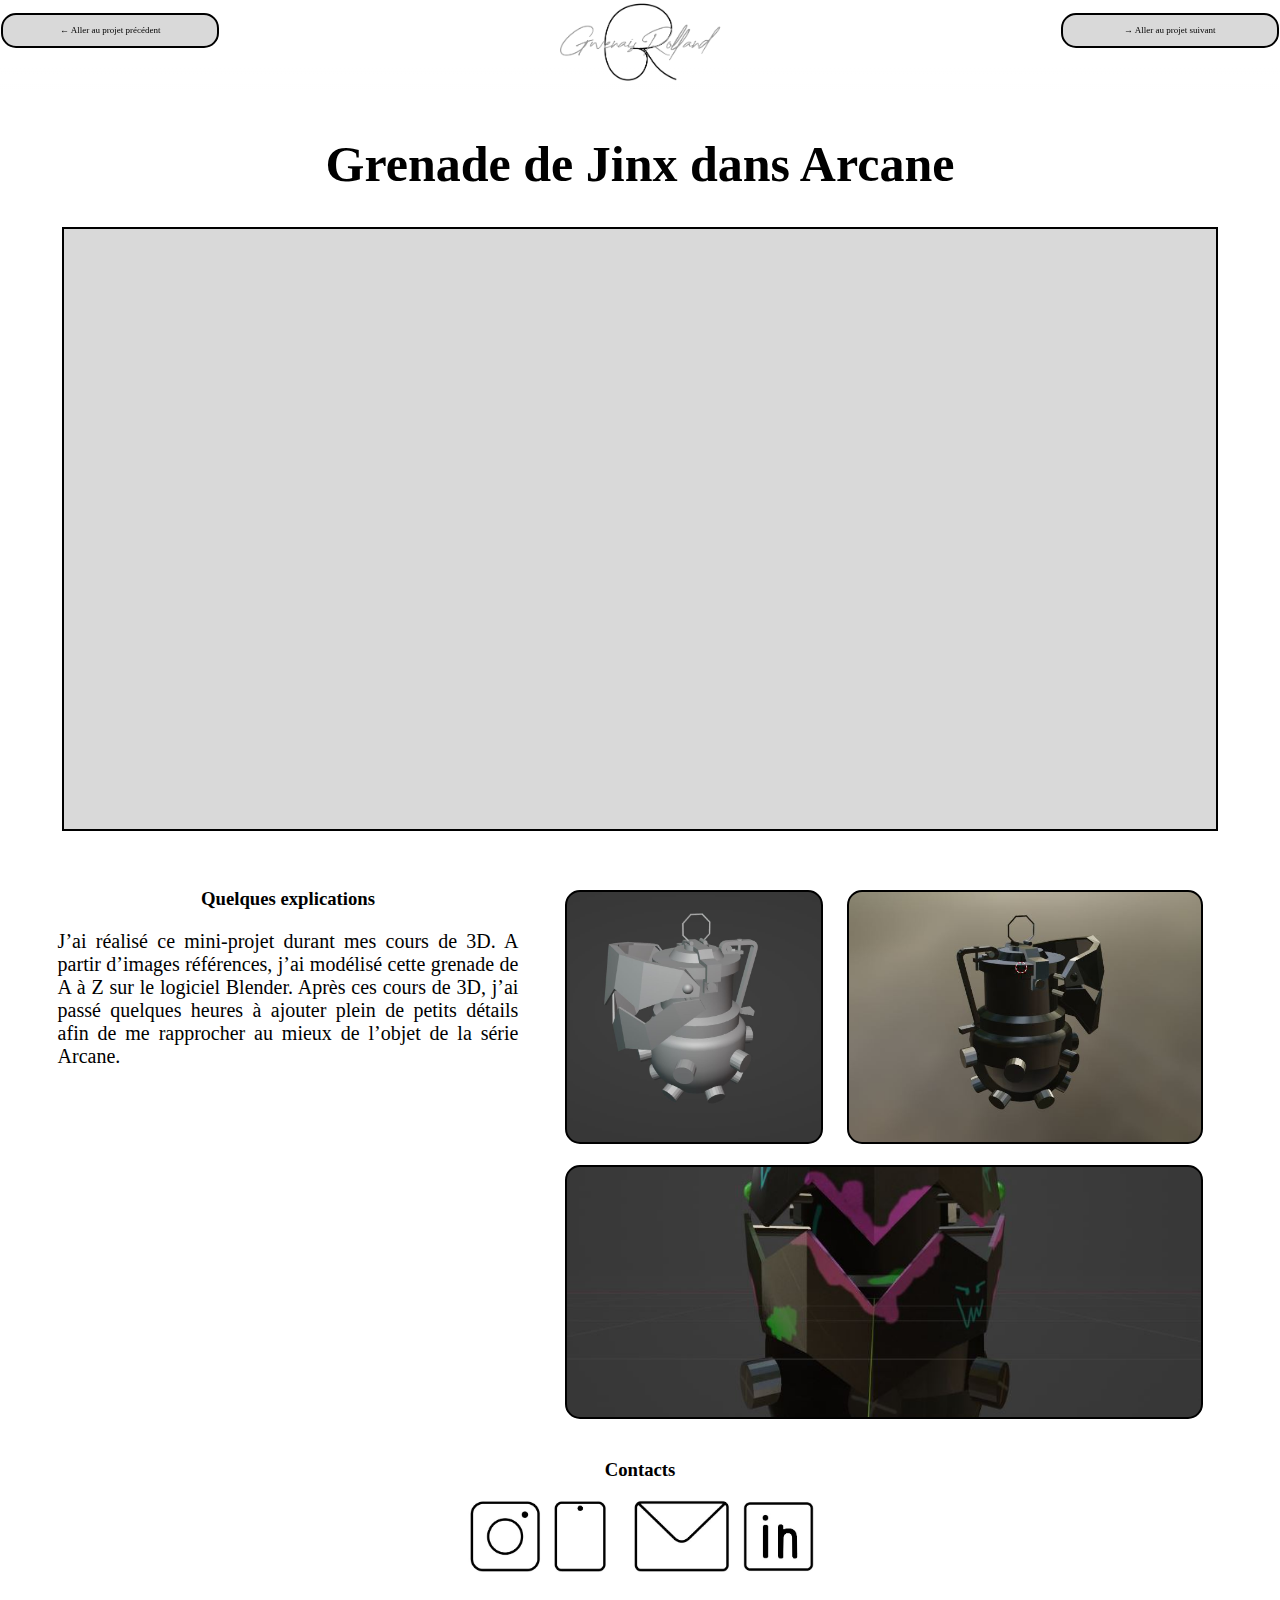
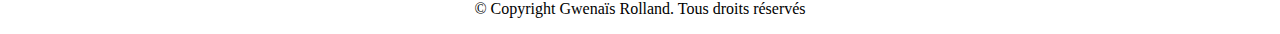
<file: 3D.html>
<!DOCTYPE html>
<html>
    <head>
        <meta charset="utf-8">
        <link href="3D.css" rel="stylesheet">
        <title>Gwenaïs Rolland</title>

        </head>
    <body>
    <script src="script.js"></script>
        <header class="degrade">
            <button><a href="photo.html">← Aller au projet précédent</a></button>
            <a href="index.html"><img src="logo_web.gif" alt="une image de mon logo"></a>
            <button><a href="polaris.html">→ Aller au projet suivant </a></button>
        </header>
        <main>
            <h1>Grenade de Jinx dans Arcane</h1>
                <div class="sketchfab-embed-wrapper" id="modelisation">
                    <iframe class="important_content" title="jinx_bomb" frameborder="0" allowfullscreen mozallowfullscreen="true" webkitallowfullscreen="true" allow="autoplay; fullscreen; xr-spatial-tracking" xr-spatial-tracking execution-while-out-of-viewport execution-while-not-rendered web-share src="https://sketchfab.com/models/5939b6c9b89a4728b34fcb24be63715f/embed"></iframe>
                 </div>
            <div id="explication">
                <div id="texte">
                <h3>Quelques explications</h3>
                <p>J’ai réalisé ce mini-projet durant mes cours de 3D. A partir d’images références, j’ai modélisé cette grenade de A à Z sur le logiciel Blender.
                    Après ces cours de 3D, j’ai passé quelques heures à ajouter plein de petits détails afin de me rapprocher au mieux de l’objet de la série Arcane. </p>
                </div>
                <div id="img">
                <div id="img1">
                </div>
                <div id="img2">
                </div>
                <div id="img3">
                </div>
            </div>
            </div>
        </main>
        <footer>
            <h3>Contacts</h3>
            <div id="contact">
                <a href="https://www.instagram.com/lyllia.drawing/"><img src="instagram.jpg" alt="Picto instagram"></a>
                <img src="tel.jpg" alt="Picto de tel" title="06 95 89 39 12">
                <img src="mail.jpg" alt="Picto mail" title="gwenaisrolland@gmail.com">
                <a href="https://www.linkedin.com/in/gwenaïs-rolland"><img src="linkedin.jpg" alt="Picto Linkedin"></a>
            </div>
            <p>© Copyright Gwenaïs Rolland. Tous droits réservés</p>
        </footer>
    </body>
</html>
</file>
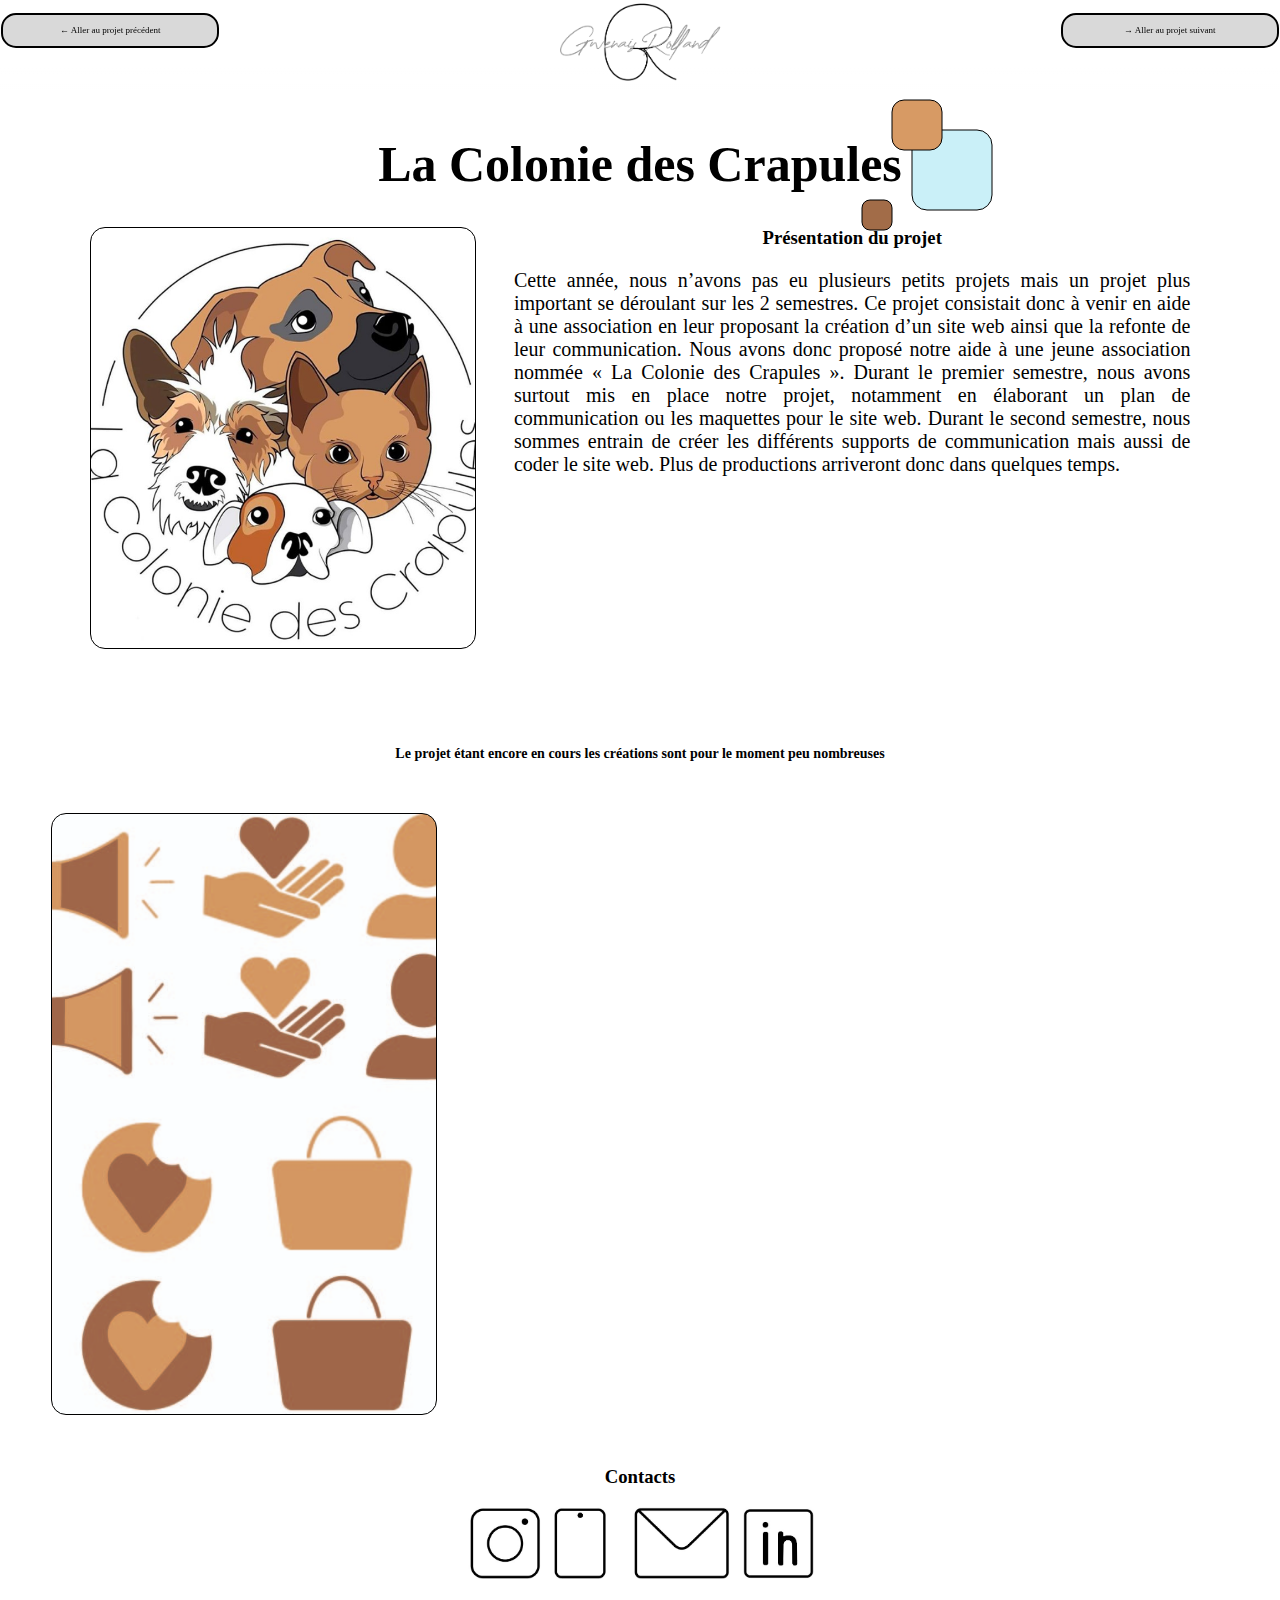
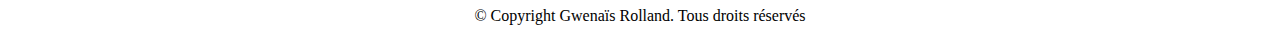
<file: colonie.html>
<!DOCTYPE html>
<html>
    <head>
        <meta charset="utf-8">
        <link href="colonie.css" rel="stylesheet">
        <title>Gwenaïs Rolland</title>
        </head>
    <body>
    <script src="script.js"></script>
        <header class="degrade">
            <button><a href="film.html">← Aller au projet précédent</a></button>
            <a href="index.html"><img src="logo_web.gif" alt="une image de mon logo"></a>
            <button><a href="crea.html">→ Aller au projet suivant </a></button>
        </header>
        <main>
            <h1>La Colonie des Crapules</h1>
            <svg width="80%" height="50%">
                <rect width="80" height="80" x="720" y="130" fill="#CAF0F8" stroke="black" stroke-width="1" rx="15" ry="15"/>
                <rect width="50" height="50" x="700" y="100" fill="#D79A64" stroke="black" stroke-width="1" rx="12" ry="12"/>
                <rect width="30" height="30" x="670" y="200" fill="#A26C48" stroke="black" stroke-width="1" rx="8" ry="8"/>
              </svg>
            <div id="logo"></div>
            <div id="infos">    
                <h3>Présentation du projet</h3>
                <p>Cette année, nous n’avons pas eu plusieurs petits projets mais un projet plus important se déroulant sur les 2 semestres. Ce projet consistait donc à venir en aide à une association en leur proposant la création d’un site web ainsi que la refonte de leur communication. Nous avons donc proposé notre aide à une jeune association nommée « La Colonie des Crapules ». Durant le premier semestre, nous avons surtout mis en place notre projet, notamment en élaborant un plan de communication ou les maquettes pour le site web. Durant le second semestre, nous sommes entrain de créer les différents supports de communication mais aussi de coder le site web. Plus de productions arriveront donc dans quelques temps.</p>
            </div>
            <h5>Le projet étant encore en cours les créations sont pour le moment peu nombreuses</h5>
            <div id="icones"></div>
        </main>
        <footer>
            <h3>Contacts</h3>
            <div id="contact">
                <a href="https://www.instagram.com/lyllia.drawing/"><img src="instagram.jpg" alt="Picto instagram"></a>
                <img src="tel.jpg" alt="Picto de tel" title="06 95 89 39 12">
                <img src="mail.jpg" alt="Picto mail" title="gwenaisrolland@gmail.com">
                <a href="https://www.linkedin.com/in/gwenaïs-rolland"><img src="linkedin.jpg" alt="Picto Linkedin"></a>
            </div>
            <p>© Copyright Gwenaïs Rolland. Tous droits réservés</p>
        </footer>
    </body>
</html>
</file>
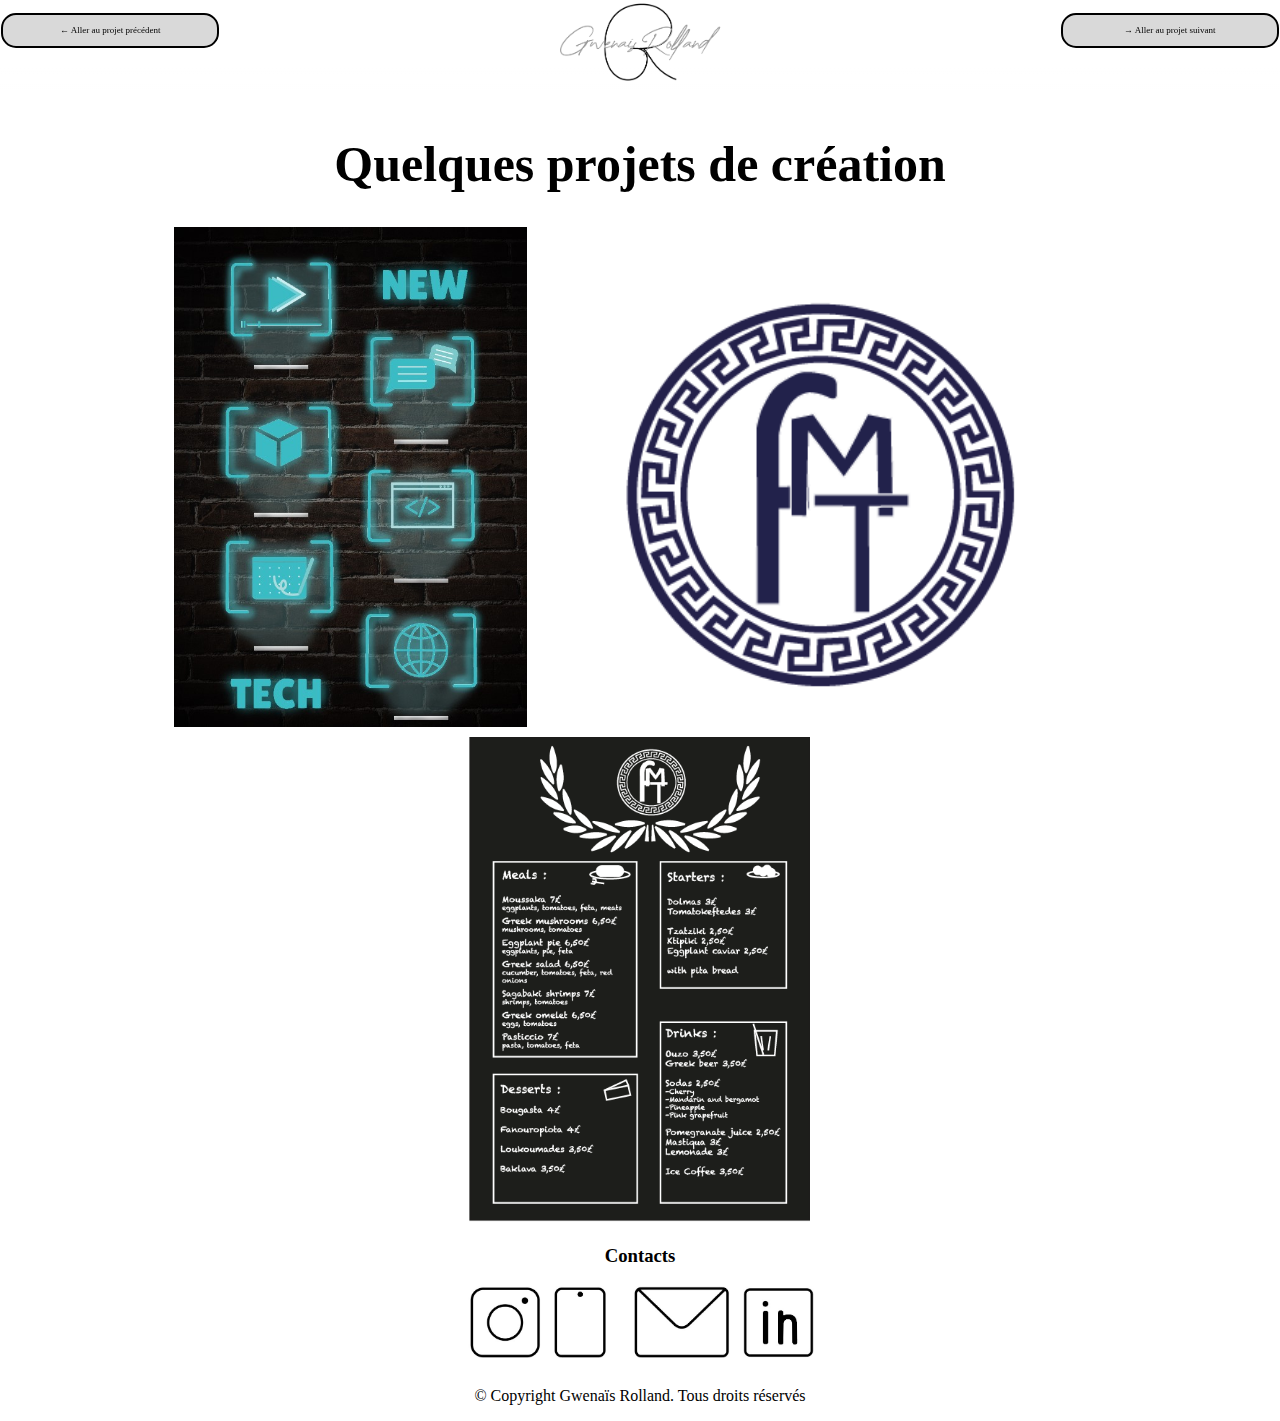
<file: crea.html>
<!DOCTYPE html>
<html>
    <head>
        <meta charset="utf-8">
        <link href="crea.css" rel="stylesheet">
        <title>Gwenaïs Rolland</title>
        </head>
    <body>
    <script src="script.js"></script>
        <header class="degrade">
            <button><a href="colonie.html">← Aller au projet précédent</a></button>
            <a href="index.html"><img src="logo_web.gif" alt="une image de mon logo"></a>
            <button><a href="photo.html">→ Aller au projet suivant </a></button>
        </header>
        <main>
            <h1>Quelques projets de création</h1>
            <div id="crea">
                <img src="affiche_pictos.jpg">
                <img src="logo.png">
                <img src="menu .png">
            </div>
        </main>
        <footer>
            <h3>Contacts</h3>
            <div id="contact">
                <a href="https://www.instagram.com/lyllia.drawing/"><img src="instagram.jpg" alt="Picto instagram"></a>
                <img src="tel.jpg" alt="Picto de tel" title="06 95 89 39 12">
                <img src="mail.jpg" alt="Picto mail" title="gwenaisrolland@gmail.com">
                <a href="https://www.linkedin.com/in/gwenaïs-rolland"><img src="linkedin.jpg" alt="Picto Linkedin"></a>
            </div>
            <p>© Copyright Gwenaïs Rolland. Tous droits réservés</p>
        </footer>
    </body>
</html>
</file>
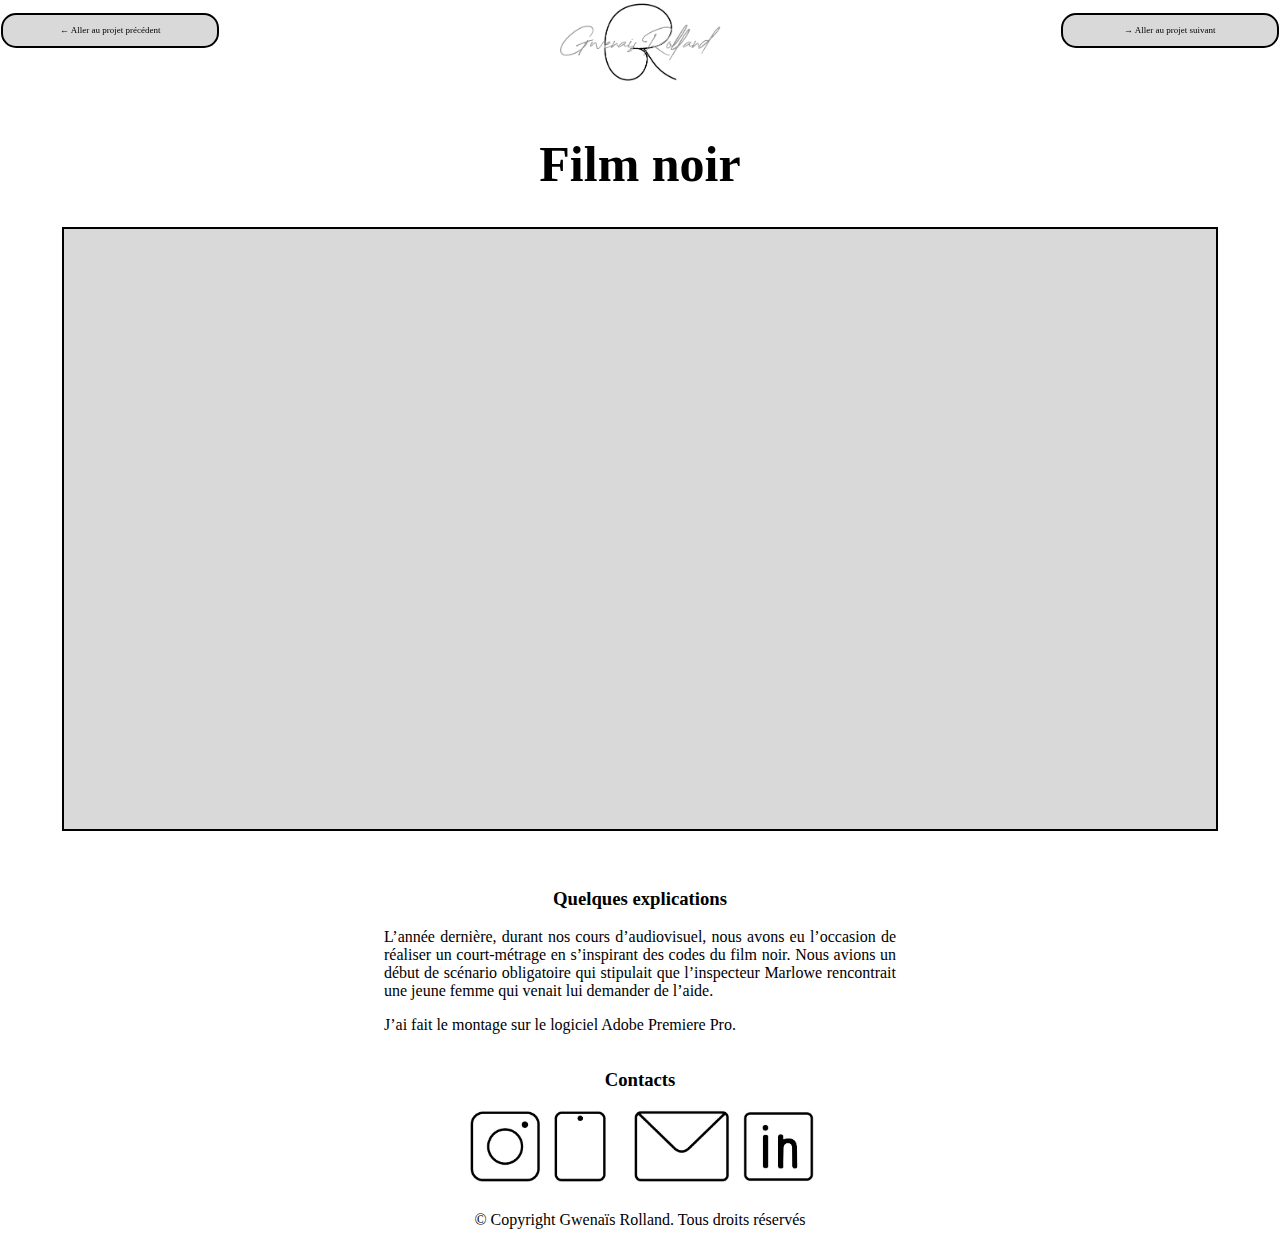
<file: film.html>
<!DOCTYPE html>
<html>
    <head>
        <meta charset="utf-8">
        <link href="film.css" rel="stylesheet">
        <title>Gwenaïs Rolland</title>
        </head>
    <body>
    <script src="script.js"></script>
        <header class="degrade">
            <button><a href="polaris.html">← Aller au projet précédent</a></button>
            <a href="index.html"><img src="logo_web.gif" alt="une image de mon logo"></a>
            <button><a href="colonie.html">→ Aller au projet suivant </a></button>
        </header>
        <main>
            <h1>Film noir</h1>
            <div id="video">
                <iframe width="100%" height="600" src="https://www.youtube.com/embed/BlYWvq7-UqI" title="YouTube video player" frameborder="0" allow="accelerometer; autoplay; clipboard-write; encrypted-media; gyroscope; picture-in-picture; web-share" allowfullscreen></iframe>
            </div>
            <div id="explication">
                <div id="texte">
                <h3>Quelques explications</h3>
                <p>L’année dernière, durant nos cours d’audiovisuel, nous avons eu l’occasion de réaliser un court-métrage en s’inspirant des codes du film noir. Nous avions un début de scénario obligatoire qui stipulait que l’inspecteur Marlowe rencontrait une jeune femme qui venait lui demander de l’aide. </p>
                <p>J’ai fait le montage sur le logiciel Adobe Premiere Pro.</p>        
            </main>
        <footer>
            <h3>Contacts</h3>
            <div id="contact">
                <a href="https://www.instagram.com/lyllia.drawing/"><img src="instagram.jpg" alt="Picto instagram"></a>
                <img src="tel.jpg" alt="Picto de tel" title="06 95 89 39 12">
                <img src="mail.jpg" alt="Picto mail" title="gwenaisrolland@gmail.com">
                <a href="https://www.linkedin.com/in/gwenaïs-rolland"><img src="linkedin.jpg" alt="Picto Linkedin"></a>
            </div>
            <p>© Copyright Gwenaïs Rolland. Tous droits réservés</p>
        </footer>
    </body>
</html>
</file>
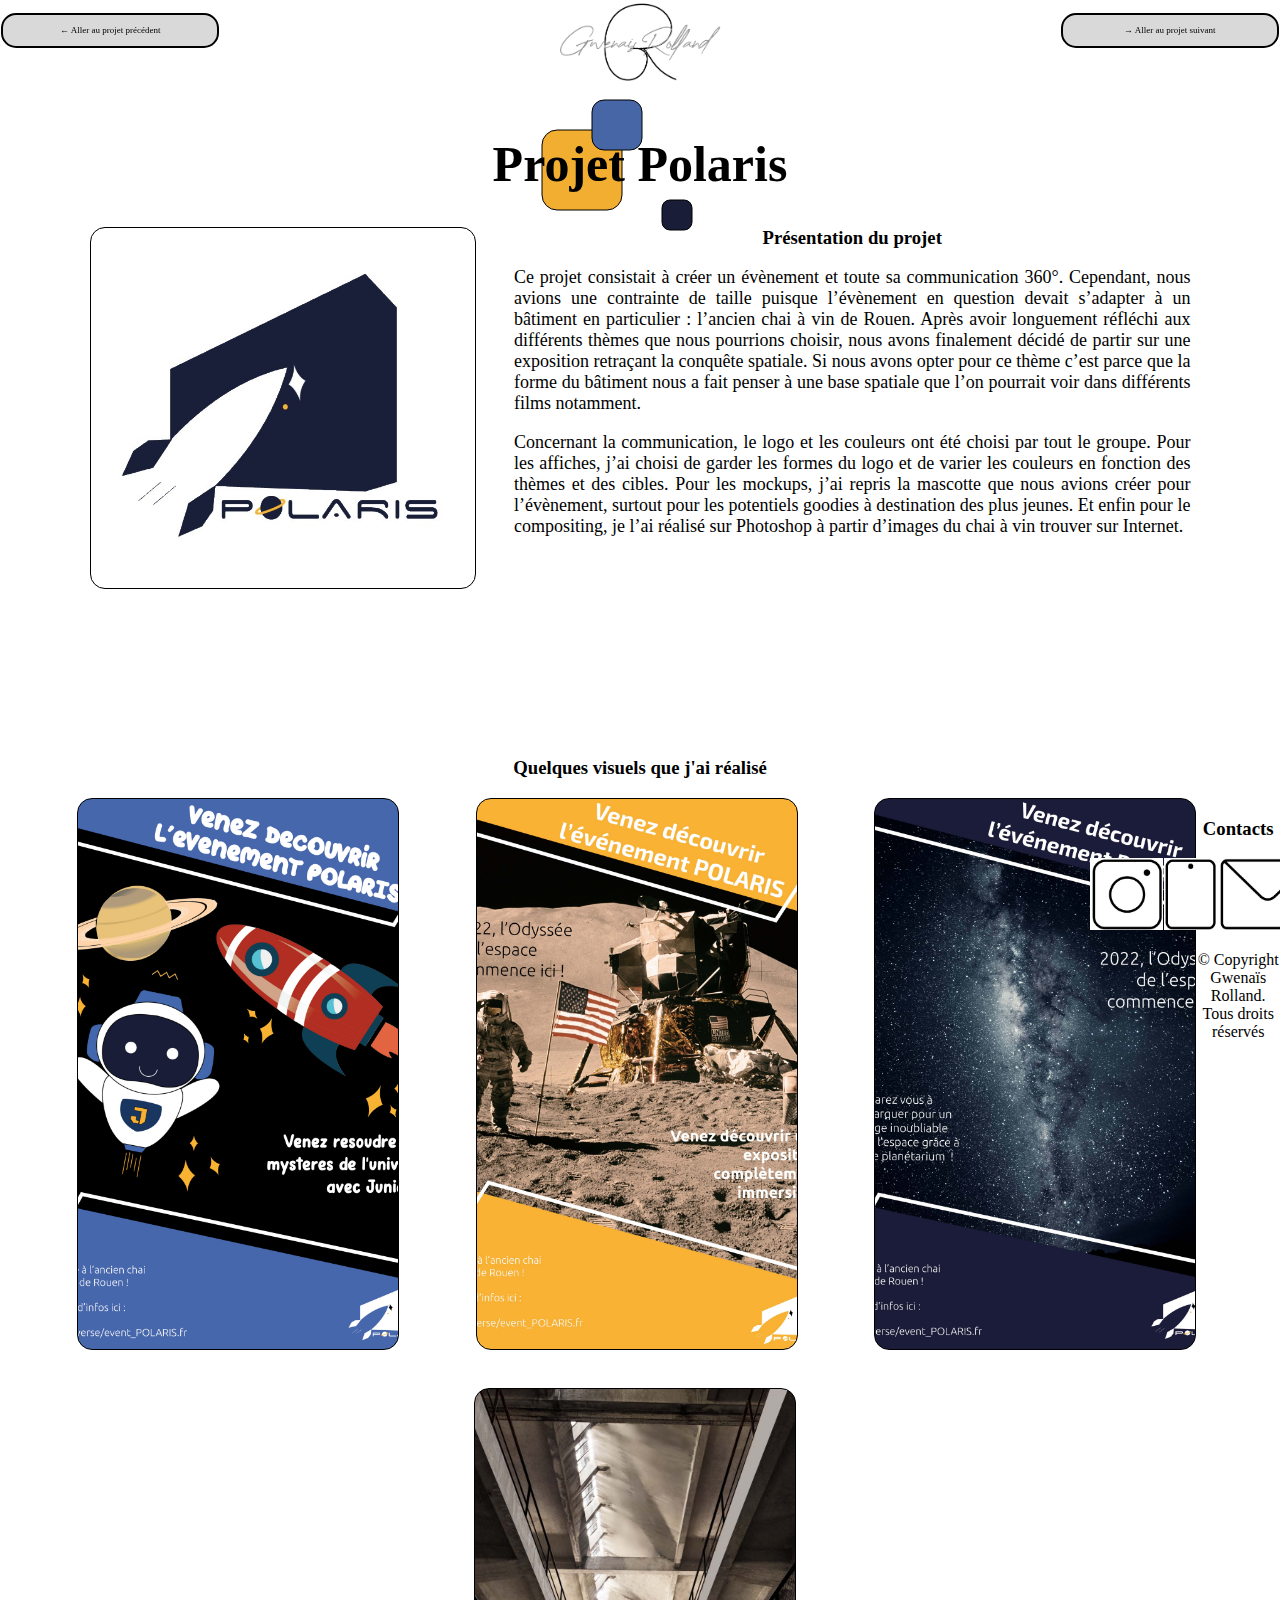
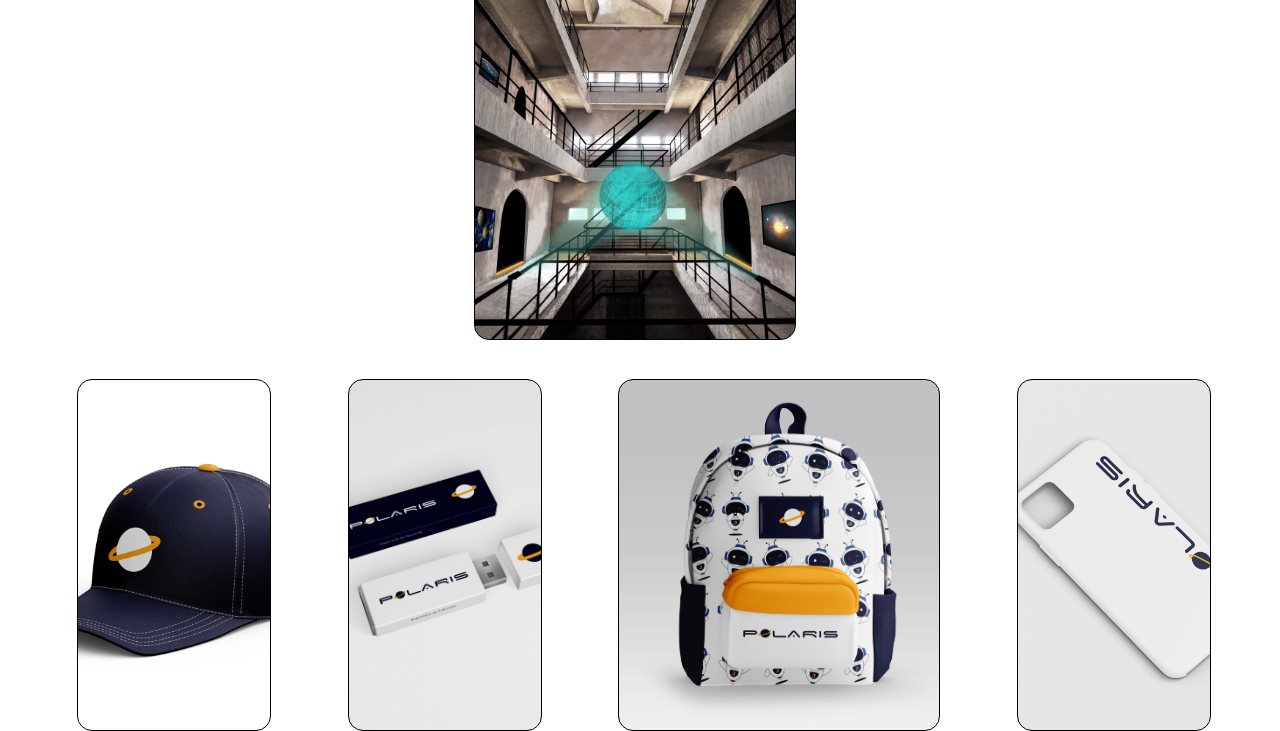
<file: polaris.html>
<!DOCTYPE html>
<html>
    <head>
        <meta charset="utf-8">
        <link href="polaris.css" rel="stylesheet">
        <title>Gwenaïs Rolland</title>
        </head>
    <body>
    <script src="script.js"></script>
        <header class="degrade">
            <button><a href="3D.html">← Aller au projet précédent</a></button>
            <a href="index.html"><img src="logo_web.gif" alt="une image de mon logo"></a>
            <button><a href="film.html">→ Aller au projet suivant </a></button>
        </header>
        <main>
            <h1>Projet Polaris</h1>
            <svg width="50%" height="50%">
                <rect width="80" height="80" x="350" y="130" fill="#F2AE30" stroke="black" stroke-width="1" rx="15" ry="15"/>
                <rect width="50" height="50" x="400" y="100" fill="#4666A6" stroke="black" stroke-width="1" rx="12" ry="12"/>
                <rect width="30" height="30" x="470" y="200" fill="#191D38" stroke="black" stroke-width="1" rx="8" ry="8"/>
              </svg>
                <div id="logo"></div>
            <div id="infos">    
                <h3>Présentation du projet</h3>
                <p>Ce projet consistait à créer un évènement et toute sa communication 360°. Cependant, nous avions une contrainte de taille puisque l’évènement en question devait s’adapter à un bâtiment en particulier : l’ancien chai à vin de Rouen. Après avoir longuement réfléchi aux différents thèmes que nous pourrions choisir, nous avons finalement décidé de partir sur une exposition retraçant la conquête spatiale. Si nous avons opter pour ce thème c’est parce que la forme du bâtiment nous a fait penser à une base spatiale que l’on pourrait voir dans différents films notamment.</p>
                <p>Concernant la communication, le logo et les couleurs ont été choisi par tout le groupe. Pour les affiches, j’ai choisi de garder les formes du logo et de varier les couleurs en fonction des thèmes et des cibles. Pour les mockups, j’ai repris la mascotte que nous avions créer pour l’évènement, surtout pour les potentiels goodies à destination des plus jeunes. Et enfin pour le compositing, je l’ai réalisé sur Photoshop à partir d’images du chai à vin trouver sur Internet. </p>
            </div>
            <div>
                <h3>Quelques visuels que j'ai réalisé</h3>
                <!--Mettre une galerie d'images-->
                <div id="affiche_un">
                    
                </div>
                <div id="affiche_deux">
                    
                </div>
                <div id="affiche_trois">
                    
                </div>
                <div id="retouche">
                  
                </div>
                <div id="mockups">  
                <div id="casquette">

                </div>
                <div id="usb">

                </div>
                <div id="sac">

                </div>
                <div id="coque">

                </div>
</div>
            </div>
        </main>
        <footer>
            <h3>Contacts</h3>
            <div id="contact">
                <a href="https://www.instagram.com/lyllia.drawing/"><img src="instagram.jpg" alt="Picto instagram"></a>
                <img src="tel.jpg" alt="Picto de tel" title="06 95 89 39 12">
                <img src="mail.jpg" alt="Picto mail" title="gwenaisrolland@gmail.com">
                <a href="https://www.linkedin.com/in/gwenaïs-rolland"><img src="linkedin.jpg" alt="Picto Linkedin"></a>
            </div>
            <p>© Copyright Gwenaïs Rolland. Tous droits réservés</p>
        </footer>
    </body>
</html>
</file>
<file: 3D.css>
html, body{
    padding:0;
    margin:0;
}
/*Media queries pour tel*/
@media screen and (max-width:768px) {
    header{
        display: flex;
        flex-direction: row;
        justify-content:center;
        position:fixed;
        bottom:0;
        left:0;
        background-color: white;
        z-index:1;
        width:100%;
    }
    
    .degrade{
        background: linear-gradient(to bottom, transparent, white 25%);
    }
    
    header a {
        font-family: 'Safira March Personal Use';
        color:black;
    }
    
    /*Lien normal*/
    a:link{
        text-decoration: none;
    }
    
    /*Lien survolé*/
    a:hover{
        text-decoration: none;
    }
    
    /*Lien cliqué*/
    a:active{
        text-decoration: none;
    }
    
    /*Lien visité*/
    a:visited{
        text-decoration: none;
    }
    
    header img{
        width:150px;
        height:auto;
    }
    
    button:hover{
        cursor: pointer;
    }
    
    button{
        font-family: "Safira March Personal Use";
        background-color: #D9D9D9;
        color:black;
        border:solid 2px black;
        border-radius: 15px;
        font-size: 20px;
        padding:auto;
        width:5%;
        height:60px;
        margin-top:1vh;
        overflow: hidden;
    }
    
    h1{
        font-family: "Gallient";
        font-size: 40px;
        text-align: center;
    }
    
    svg{
    
        display:none;
    }
    
    main{
        margin-bottom:15vh;
    }
    
    h2{
        font-family: 'Safira March Personal Use';
        color: black;
        font-size: 12px;
        text-align: center;
    }
    
    h3{
        font-family: 'Safira March Personal Use';
        color: black;
        font-size: 16px;
        text-align: center;
    }
    
    h5{
        font-family: 'Safira March Personal Use';
        font-size: 8px;
        color: black;
        text-align: center;
    }
    
    
    p{
        font-family: "Alegreya";
        font-size: 14px;
        text-align: justify;
    }
    
    #modelisation{
        background-color: #D9D9D9;
        border:solid 2px black;
        width:90%;
        height:600px;
        margin:auto;
        margin-bottom: 3%;
    }
    
    iframe{
        width:100%;
        height: 100%;
    }
    
    #explication{
        display: flex;
        flex-direction: row;
        flex-wrap: wrap;
        justify-content: center;
    }
    
    #texte{
        width:40%;
    }
    
    #img{
        width:55%;
    }
    
    #img1, #img2, #img3{
        background-color: #D9D9D9;
        border-radius: 15px;
        border:solid 2px black;
        margin:3%;
    }
    
    #img1{
        background-image: url(bombe.JPG);
        background-position: center;
        background-repeat: no-repeat;
        background-size: cover;
        width:36%;
        height:250px;
        float:left;
    }
    
    #img2{
        width:50%;
        height:250px;
        margin-left: 43%;
        background-image: url(texture.JPG);
        background-position: center;
        background-repeat: no-repeat;
        background-size: cover;
        
    }
    
    #img3{
        width:90%;
        height:250px;
        background-image: url(face_bombe.JPG);
        background-position:center;
        background-repeat: no-repeat;
        background-size: cover;
    }
    
    
    h3{
        font-family: 'Safira March Personal Use';
        color: black;
        text-align: center;
    }
    
    p{
        width:90%;
        font-family: "Alegreya";
        font-size: 14px;
        text-align: justify;
        margin-left:5%;
    }


    
    /*CSS pour le footer*/
    #contact{
        display: flex;
        justify-content: center;
        flex-direction:row;
    }
    
    footer{
        height:10%;
        width:100%;
        margin-bottom:15%;
    }
    
    footer h3{
        font-family: 'Safira March Personal Use';
        color: black;
        text-align: center;
    }
    
    footer img{
        height:6vh;
        width:auto;
        padding-left:1%;
        padding-right:1%;
        padding-bottom:1%;
    }
    
    footer img:hover{
        cursor: pointer;
    }
    
    footer p{
        font-family: "Alegreya";
        font-size: 16px;
        text-align: center; 
    }

}/*fin media queries pour tel*/

/*Media queries pour tablette*/
@media screen and (min-width:768px) and (max-width:960px) {
 header{
        display: flex;
        flex-direction: row;
        justify-content:space-evenly;
        position:fixed;
        top:0;
        left:0;
        background-color: white;
        z-index:1;
        width:100%;
    }
    
    .degrade{
        background: linear-gradient(to top, transparent, white 25%);
    }
    
    header a {
        font-family: 'Safira March Personal Use';
        color:black;
    }
    
    /*Lien normal*/
    a:link{
        text-decoration: none;
    }
    
    /*Lien survolé*/
    a:hover{
        text-decoration: none;
    }
    
    /*Lien cliqué*/
    a:active{
        text-decoration: none;
    }
    
    /*Lien visité*/
    a:visited{
        text-decoration: none;
    }
    
    header img{
        width:150px;
        height:auto;
    }
    
    button:hover{
        cursor: pointer;
    }
    
    button{
        font-family: "Safira March Personal Use";
        background-color: #D9D9D9;
        color:black;
        border:solid 2px black;
        border-radius: 15px;
        font-size: 9px;
        padding:auto;
        width:17%;
        height:55px;
        margin-top:1vh;
    }
    
    h1{
        font-family: "Gallient";
        font-size: 40px;
        text-align: center;
    }
    
    svg{   
        display:none;
    }
    
    main{
        margin-top:15vh;
    }
    
    h2{
        font-family: 'Safira March Personal Use';
        color: black;
        font-size: 12px;
        text-align: center;
    }
    
    h3{
        font-family: 'Safira March Personal Use';
        color: black;
        font-size: 16px;
        text-align: center;
    }
    
    h5{
        font-family: 'Safira March Personal Use';
        font-size: 10px;
        color: black;
        text-align: center;
    }
    
    p{
        font-family: "Alegreya";
        font-size: 16px;
        text-align: justify;
    }

    
#modelisation{
    background-color: #D9D9D9;
    border:solid 2px black;
    width:90%;
    height:600px;
    margin:auto;
    margin-bottom: 3%;
}

iframe{
    width:100%;
    height: 100%;
}

#explication{
    display: flex;
    flex-direction: row;
    flex-wrap: wrap;
    justify-content: center;
}

#texte{
    width:40%;
}

#img{
    width:55%;
}

#img1, #img2, #img3{
    background-color: #D9D9D9;
    border-radius: 15px;
    border:solid 2px black;
    margin:3%;
}

#img1{
    background-image: url(bombe.JPG);
    background-position: center;
    background-repeat: no-repeat;
    background-size: cover;
    width:36%;
    height:250px;
    float:left;
}

#img2{
    width:50%;
    height:250px;
    margin-left: 43%;
    background-image: url(texture.JPG);
    background-position: center;
    background-repeat: no-repeat;
    background-size: cover;
    
}

#img3{
    width:90%;
    height:250px;
    background-image: url(face_bombe.JPG);
    background-position:center;
    background-repeat: no-repeat;
    background-size: cover;
}


h3{
    font-family: 'Safira March Personal Use';
    color: black;
    text-align: center;
}

p{
    width:90%;
    font-family: "Alegreya";
    font-size: 16px;
    text-align: justify;
    margin-left:5%;
}
    /*CSS pour le footer*/
    #contact{
        display: flex;
        justify-content: center;
        flex-direction:row;
    }
    
    footer{
        height:10%;
        width:100%;
    }
    
    footer h3{
        font-family: 'Safira March Personal Use';
        color: black;
        text-align: center;
    }
    
    footer img{
        height:6vh;
        width:auto;
        padding-left:1%;
        padding-right:1%;
        padding-bottom:1%;
    }
    
    footer img:hover{
        cursor: pointer;
    }
    
    footer p{
        font-family: "Alegreya";
        font-size: 16px;
        text-align: center; 
    }
}/*fin media queries pour tablette*/

/*Media queries pour PC portable*/
@media screen and (min-width:960px) and (max-width:1600px) {

    header{
        display: flex;
        flex-direction: row;
        justify-content:center;
        position:fixed;
        top:0;
        left:0;
        background-color: white;
        z-index:1;
        width:100%;
    }
.degrade{
    background: linear-gradient(to top, transparent, white 25%);
}

header a {
    font-family: 'Safira March Personal Use';
    color:black;
}

/*Lien normal*/
a:link{
    text-decoration: none;
}

/*Lien survolé*/
a:hover{
    text-decoration: none;
}

/*Lien cliqué*/
a:active{
    text-decoration: none;
}

/*Lien visité*/
a:visited{
    text-decoration: none;
}

header img{
    width:20%;
    height:auto;
    padding-left:40%;
}

button:hover{
    cursor: pointer;
}

button{
    font-family: "Safira March Personal Use";
    background-color: #D9D9D9;
    color:black;
    border:solid 2px black;
    border-radius: 15px;
    font-size: 9px;
    padding:auto;
    width:17%;
    height:35px;;
    margin-top:1%;
}

h1{
    font-family: "Gallient";
    font-size: 50px;
    text-align: center;
}

main{
    margin-top:15vh;
}

h2{
    font-family: 'Safira March Personal Use';
    color: black;
    text-align: center;
}

#modelisation{
    background-color: #D9D9D9;
    border:solid 2px black;
    width:90%;
    height:600px;
    margin:auto;
    margin-bottom: 3%;
}

iframe{
    width:100%;
    height: 100%;
}

#explication{
    display: flex;
    flex-direction: row;
    flex-wrap: wrap;
    justify-content: center;
}

#texte{
    width:40%;
}

#img{
    width:55%;
}

#img1, #img2, #img3{
    background-color: #D9D9D9;
    border-radius: 15px;
    border:solid 2px black;
    margin:3%;
}

#img1{
    background-image: url(bombe.JPG);
    background-position: center;
    background-repeat: no-repeat;
    background-size: cover;
    width:36%;
    height:250px;
    float:left;
}

#img2{
    width:50%;
    height:250px;
    margin-left: 43%;
    background-image: url(texture.JPG);
    background-position: center;
    background-repeat: no-repeat;
    background-size: cover;
    
}

#img3{
    width:90%;
    height:250px;
    background-image: url(face_bombe.JPG);
    background-position:center;
    background-repeat: no-repeat;
    background-size: cover;
}


h3{
    font-family: 'Safira March Personal Use';
    color: black;
    text-align: center;
}

p{
    width:90%;
    font-family: "Alegreya";
    font-size: 20px;
    text-align: justify;
    margin-left:5%;
}

/*CSS pour le footer*/
#contact{
    display: flex;
    justify-content: center;
    flex-direction:row;
}

footer{
    height:10%;
    width:100%;
}

footer h3{
    font-family: 'Safira March Personal Use';
    color: black;
    text-align: center;
}

footer img{
    height:8vh;
    width:auto;
    padding-left:1%;
    padding-right:1%;
    padding-bottom:1%;
}

footer img:hover{
    cursor: pointer;
}

footer p{
    font-family: "Alegreya";
    font-size: 16px;
    text-align: center; 
}
}/*fin media queries pour PC portable*/

/*Media queries pour PC*/
@media screen and (min-width:1600px) {

}/*fin media queries pour PC*/
</file>
<file: colonie.css>
html, body{
    padding:0;
    margin:0;
}

/*Media queries pour tel*/
@media only screen and (max-width: 768px) {
    header{
        display: flex;
        flex-direction: row;
        justify-content:center;
        position:fixed;
        bottom:0;
        left:0;
        background-color: white;
        z-index:1;
        width:100%;
    }
    
    .degrade{
        background: linear-gradient(to bottom, transparent, white 25%);
    }
    
    header a {
        font-family: 'Safira March Personal Use';
        color:black;
    }
    
    /*Lien normal*/
    a:link{
        text-decoration: none;
    }
    
    /*Lien survolé*/
    a:hover{
        text-decoration: none;
    }
    
    /*Lien cliqué*/
    a:active{
        text-decoration: none;
    }
    
    /*Lien visité*/
    a:visited{
        text-decoration: none;
    }
    
    header img{
        width:150px;
        height:auto;
    }
    
    button:hover{
        cursor: pointer;
    }
    
    button{
        font-family: "Safira March Personal Use";
        background-color: #D9D9D9;
        color:black;
        border:solid 2px black;
        border-radius: 15px;
        font-size: 20px;
        padding:auto;
        width:5%;
        height:60px;
        margin-top:1vh;
        overflow: hidden;
    }
    
    h1{
        font-family: "Gallient";
        font-size: 40px;
        text-align: center;
    }
    
    svg{
    
        display:none;
    }
    
    main{
        margin-bottom:15vh;
    }
    
    h2{
        font-family: 'Safira March Personal Use';
        color: black;
        font-size: 12px;
        text-align: center;
    }
    
    h3{
        font-family: 'Safira March Personal Use';
        color: black;
        font-size: 16px;
        text-align: center;
    }
    
    h5{
        font-family: 'Safira March Personal Use';
        font-size: 8px;
        color: black;
        text-align: center;
    }
    
    #logo{
        background-color: #D9D9D9;
        background-image: url(logo_colonie.jpg);
        background-position: center;
        background-repeat: no-repeat;
        background-size: cover;
        border : solid 1px black;
        border-radius: 15px;
        width:40%;
        height: 280px;
        float:left;
        margin-left:5%;
        margin-right: 3%;
        margin-top:8%;
    }
    
    #infos{
        margin-right:5%;
        margin-bottom: 80px;
    }
    
    p{
        font-family: "Alegreya";
        font-size: 14px;
        text-align: justify;
    }
    
    #icones{
        background-color: #D9D9D9;
        background-image: url(icones.jpg);
        background-position: center;
        background-repeat: no-repeat;
        background-size: cover;
        border : solid 1px black;
        border-radius: 15px;
        width:50%;
        height:350px;
        margin-left:4%;
        margin-top:4%;
        margin-bottom:4%;
    
    }
    
    /*CSS pour le footer*/
    #contact{
        display: flex;
        justify-content: center;
        flex-direction:row;
    }
    
    footer{
        height:10%;
        width:100%;
        margin-bottom:15%;
    }
    
    footer h3{
        font-family: 'Safira March Personal Use';
        color: black;
        text-align: center;
    }
    
    footer img{
        height:6vh;
        width:auto;
        padding-left:1%;
        padding-right:1%;
        padding-bottom:1%;
    }
    
    footer img:hover{
        cursor: pointer;
    }
    
    footer p{
        font-family: "Alegreya";
        font-size: 16px;
        text-align: center; 
    }

}/*fin media queries pour tel*/

/*Media queries pour tablette*/
@media screen and (min-width:768px) and (max-width:960px) {

header{
    display: flex;
    flex-direction: row;
    justify-content:space-evenly;
    position:fixed;
    top:0;
    left:0;
    background-color: white;
    z-index:1;
    width:100%;
}

.degrade{
    background: linear-gradient(to top, transparent, white 25%);
}

header a {
    font-family: 'Safira March Personal Use';
    color:black;
}

/*Lien normal*/
a:link{
    text-decoration: none;
}

/*Lien survolé*/
a:hover{
    text-decoration: none;
}

/*Lien cliqué*/
a:active{
    text-decoration: none;
}

/*Lien visité*/
a:visited{
    text-decoration: none;
}

header img{
    width:150px;
    height:auto;
}

button:hover{
    cursor: pointer;
}

button{
    font-family: "Safira March Personal Use";
    background-color: #D9D9D9;
    color:black;
    border:solid 2px black;
    border-radius: 15px;
    font-size: 9px;
    padding:auto;
    width:17%;
    height:55px;
    margin-top:1vh;
}

h1{
    font-family: "Gallient";
    font-size: 40px;
    text-align: center;
}

svg{

    display:none;
}

main{
    margin-top:15vh;
}

h2{
    font-family: 'Safira March Personal Use';
    color: black;
    font-size: 12px;
    text-align: center;
}

h3{
    font-family: 'Safira March Personal Use';
    color: black;
    font-size: 16px;
    text-align: center;
}

h5{
    font-family: 'Safira March Personal Use';
    font-size: 10px;
    color: black;
    text-align: center;
}

#logo{
    background-color: #D9D9D9;
    background-image: url(logo_colonie.jpg);
    background-position: center;
    background-repeat: no-repeat;
    background-size: cover;
    border : solid 1px black;
    border-radius: 15px;
    width:40%;
    height: 360px;
    float:left;
    margin-left:5%;
    margin-right: 3%;
}

#infos{
    margin-right:5%;
    margin-bottom: 150px;
}

p{
    font-family: "Alegreya";
    font-size: 16px;
    text-align: justify;
}

#icones{
    background-color: #D9D9D9;
    background-image: url(icones.jpg);
    background-position: center;
    background-repeat: no-repeat;
    background-size: cover;
    border : solid 1px black;
    border-radius: 15px;
    width:35%;
    height:350px;
    margin-left:4%;
    margin-top:4%;
    margin-bottom:4%;

}

/*CSS pour le footer*/
#contact{
    display: flex;
    justify-content: center;
    flex-direction:row;
}

footer{
    height:10%;
    width:100%;
}

footer h3{
    font-family: 'Safira March Personal Use';
    color: black;
    text-align: center;
}

footer img{
    height:6vh;
    width:auto;
    padding-left:1%;
    padding-right:1%;
    padding-bottom:1%;
}

footer img:hover{
    cursor: pointer;
}

footer p{
    font-family: "Alegreya";
    font-size: 16px;
    text-align: center; 
}

}/*fin media queries pour tablette*/

/*Media queries pour PC portable*/
@media screen and (min-width:960px) and (max-width:1600px) {

header{
    display: flex;
    flex-direction: row;
    justify-content:center;
    position:fixed;
    top:0;
    left:0;
    background-color: white;
    z-index:1;
    width:100%;
}

.degrade{
    background: linear-gradient(to top, transparent, white 25%);
}

header a {
    font-family: 'Safira March Personal Use';
    color:black;
}

/*Lien normal*/
a:link{
    text-decoration: none;
}

/*Lien survolé*/
a:hover{
    text-decoration: none;
}

/*Lien cliqué*/
a:active{
    text-decoration: none;
}

/*Lien visité*/
a:visited{
    text-decoration: none;
}

header img{
    width:20%;
    height:auto;
    padding-left:40%;
}

button:hover{
    cursor: pointer;
}

button{
    font-family: "Safira March Personal Use";
    background-color: #D9D9D9;
    color:black;
    border:solid 2px black;
    border-radius: 15px;
    font-size: 9px;
    padding:auto;
    width:17%;
    height:35px;;
    margin-top:1%;
}

h1{
    font-family: "Gallient";
    font-size: 50px;
    text-align: center;
}

svg{
    position:absolute;
    z-index:-10;
    top:0%;
    Left:15%;
}

main{
    margin-top:15vh;
}

h2{
    font-family: 'Safira March Personal Use';
    color: black;
    text-align: center;
}

h3{
    font-family: 'Safira March Personal Use';
    color: black;
    text-align: center;
}

h5{
    font-family: 'Safira March Personal Use';
    font-size: 14px;
    color: black;
    text-align: center;
}

#logo{
    background-color: #D9D9D9;
    background-image: url(logo_colonie.jpg);
    background-position: center;
    background-repeat: no-repeat;
    background-size: cover;
    border : solid 1px black;
    border-radius: 15px;
    width:30%;
    height: 420px;
    float:left;
    margin-left:7%;
    margin-right: 3%;
}

#infos{
    margin-right:7%;
    margin-bottom: 270px;
}

p{
    font-family: "Alegreya";
    font-size: 20px;
    text-align: justify;
}

#icones{
    background-color: #D9D9D9;
    background-image: url(icones.jpg);
    background-position: center;
    background-repeat: no-repeat;
    background-size: cover;
    border : solid 1px black;
    border-radius: 15px;
    width:30%;
    height:600px;
    margin-left:4%;
    margin-top:4%;
    margin-bottom:4%;

}

/*CSS pour le footer*/
#contact{
    display: flex;
    justify-content: center;
    flex-direction:row;
}

footer{
    height:10%;
    width:100%;
}

footer h3{
    font-family: 'Safira March Personal Use';
    color: black;
    text-align: center;
}

footer img{
    height:8vh;
    width:auto;
    padding-left:1%;
    padding-right:1%;
    padding-bottom:1%;
}

footer img:hover{
    cursor: pointer;
}

footer p{
    font-family: "Alegreya";
    font-size: 16px;
    text-align: center; 
}}/*fin media queries pour PC portable*/

/*Media queries pour PC*/
@media screen and (min-width:1600px) {

}/*fin media queries pour PC*/
</file>
<file: crea.css>
html, body{
    padding:0;
    margin:0;
}

/*Media queries pour tel*/
@media only screen and (max-width: 768px) {
    header{
        display: flex;
        flex-direction: row;
        justify-content:center;
        position:fixed;
        bottom:0;
        left:0;
        background-color: white;
        z-index:1;
        width:100%;
    }
    
    .degrade{
        background: linear-gradient(to bottom, transparent, white 25%);
    }
    
    header a {
        font-family: 'Safira March Personal Use';
        color:black;
    }
    
    /*Lien normal*/
    a:link{
        text-decoration: none;
    }
    
    /*Lien survolé*/
    a:hover{
        text-decoration: none;
    }
    
    /*Lien cliqué*/
    a:active{
        text-decoration: none;
    }
    
    /*Lien visité*/
    a:visited{
        text-decoration: none;
    }
    
    header img{
        width:150px;
        height:auto;
    }
    
    button:hover{
        cursor: pointer;
    }
    
    button{
        font-family: "Safira March Personal Use";
        background-color: #D9D9D9;
        color:black;
        border:solid 2px black;
        border-radius: 15px;
        font-size: 20px;
        padding:auto;
        width:5%;
        height:60px;
        margin-top:1vh;
        overflow: hidden;
    }
    
    h1{
        font-family: "Gallient";
        font-size: 40px;
        text-align: center;
    }
    
    svg{
    
        display:none;
    }
    
    main{
        margin-bottom:15vh;
    }
    
    h2{
        font-family: 'Safira March Personal Use';
        color: black;
        font-size: 12px;
        text-align: center;
    }
    
    h3{
        font-family: 'Safira March Personal Use';
        color: black;
        font-size: 16px;
        text-align: center;
    }
    
    h5{
        font-family: 'Safira March Personal Use';
        font-size: 8px;
        color: black;
        text-align: center;
    }
    
    #crea{
        display:flex;
        flex-wrap: wrap;
        justify-content: center;
    }
    
    #crea img{
        height:500px;
        width:auto;
    }

    /*CSS pour le footer*/
    #contact{
        display: flex;
        justify-content: center;
        flex-direction:row;
    }
    
    footer{
        height:10%;
        width:100%;
        margin-bottom:15%;
    }
    
    footer h3{
        font-family: 'Safira March Personal Use';
        color: black;
        text-align: center;
    }
    
    footer img{
        height:6vh;
        width:auto;
        padding-left:1%;
        padding-right:1%;
        padding-bottom:1%;
    }
    
    footer img:hover{
        cursor: pointer;
    }
    
    footer p{
        font-family: "Alegreya";
        font-size: 16px;
        text-align: center; 
    }
}/*fin media queries pour tel*/

/*Media queries pour tablette*/
@media screen and (min-width:768px) and (max-width:960px) {
    
header{
    display: flex;
    flex-direction: row;
    justify-content:space-evenly;
    position:fixed;
    top:0;
    left:0;
    background-color: white;
    z-index:1;
    width:100%;
}

.degrade{
    background: linear-gradient(to top, transparent, white 25%);
}

header a {
    font-family: 'Safira March Personal Use';
    color:black;
}

/*Lien normal*/
a:link{
    text-decoration: none;
}

/*Lien survolé*/
a:hover{
    text-decoration: none;
}

/*Lien cliqué*/
a:active{
    text-decoration: none;
}

/*Lien visité*/
a:visited{
    text-decoration: none;
}

header img{
    width:150px;
    height:auto;
}

button:hover{
    cursor: pointer;
}

button{
    font-family: "Safira March Personal Use";
    background-color: #D9D9D9;
    color:black;
    border:solid 2px black;
    border-radius: 15px;
    font-size: 9px;
    padding:auto;
    width:17%;
    height:55px;
    margin-top:1vh;
}

h1{
    font-family: "Gallient";
    font-size: 40px;
    text-align: center;
}

svg{

    display:none;
}

main{
    margin-top:15vh;
}

h2{
    font-family: 'Safira March Personal Use';
    color: black;
    font-size: 12px;
    text-align: center;
}

h3{
    font-family: 'Safira March Personal Use';
    color: black;
    font-size: 16px;
    text-align: center;
}

h5{
    font-family: 'Safira March Personal Use';
    font-size: 10px;
    color: black;
    text-align: center;
}

#crea{
    display:flex;
    flex-wrap: wrap;
    justify-content: center;
}

#crea img{
    height:500px;
    width:auto;
}

/*CSS pour le footer*/
#contact{
    display: flex;
    justify-content: center;
    flex-direction:row;
}

footer{
    height:10%;
    width:100%;
}

footer h3{
    font-family: 'Safira March Personal Use';
    color: black;
    text-align: center;
}

footer img{
    height:6vh;
    width:auto;
    padding-left:1%;
    padding-right:1%;
    padding-bottom:1%;
}

footer img:hover{
    cursor: pointer;
}

footer p{
    font-family: "Alegreya";
    font-size: 16px;
    text-align: center; 
}

}/*fin media queries pour tablette*/

/*Media queries pour PC portable*/
@media screen and (min-width:960px) and (max-width:1600px) {
    header{
        display: flex;
        flex-direction: row;
        justify-content:center;
        position:fixed;
        top:0;
        left:0;
        background-color: white;
        z-index:1;
        width:100%;
    }
    
    .degrade{
        background: linear-gradient(to top, transparent, white 25%);
    }
    
    header a {
        font-family: 'Safira March Personal Use';
        color:black;
    }
    
    /*Lien normal*/
    a:link{
        text-decoration: none;
    }
    
    /*Lien survolé*/
    a:hover{
        text-decoration: none;
    }
    
    /*Lien cliqué*/
    a:active{
        text-decoration: none;
    }
    
    /*Lien visité*/
    a:visited{
        text-decoration: none;
    }
    
    header img{
        width:20%;
        height:auto;
        padding-left:40%;
    }
    
    button:hover{
        cursor: pointer;
    }
    
    button{
        font-family: "Safira March Personal Use";
        background-color: #D9D9D9;
        color:black;
        border:solid 2px black;
        border-radius: 15px;
        font-size: 9px;
        padding:auto;
        width:17%;
        height:35px;;
        margin-top:1%;
    }
    
    h1{
        font-family: "Gallient";
        font-size: 50px;
        text-align: center;
    }

main{
    margin-top:15vh;
}

h2{
    font-family: 'Safira March Personal Use';
    color: black;
    text-align: center;
}

h3{
    font-family: 'Safira March Personal Use';
    color: black;
    text-align: center;
}

#crea{
    display:flex;
    flex-wrap: wrap;
    justify-content: center;
}

#crea img{
    height:500px;
    width:auto;
}

/*CSS pour le footer*/
#contact{
    display: flex;
    justify-content: center;
    flex-direction:row;
}

footer{
    height:10%;
    width:100%;
}

footer h3{
    font-family: 'Safira March Personal Use';
    color: black;
    text-align: center;
}

footer img{
    height:8vh;
    width:auto;
    padding-left:1%;
    padding-right:1%;
    padding-bottom:1%;
}

footer img:hover{
    cursor: pointer;
}

footer p{
    font-family: "Alegreya";
    font-size: 16px;
    text-align: center; 
}}/*fin media queries pour PC portable*/

/*Media queries pour PC*/
@media screen and (min-width:1600px) {

}/*fin media queries pour PC*/
</file>
<file: film.css>
html, body{
    padding:0;
    margin:0;
}
/*Media queries pour tel*/
@media only screen and (max-width: 768px) {
    header{
        display: flex;
        flex-direction: row;
        justify-content:center;
        position:fixed;
        bottom:0;
        left:0;
        background-color: white;
        z-index:1;
        width:100%;
    }
    
    .degrade{
        background: linear-gradient(to bottom, transparent, white 25%);
    }
    
    header a {
        font-family: 'Safira March Personal Use';
        color:black;
    }
    
    /*Lien normal*/
    a:link{
        text-decoration: none;
    }
    
    /*Lien survolé*/
    a:hover{
        text-decoration: none;
    }
    
    /*Lien cliqué*/
    a:active{
        text-decoration: none;
    }
    
    /*Lien visité*/
    a:visited{
        text-decoration: none;
    }
    
    header img{
        width:150px;
        height:auto;
    }
    
    button:hover{
        cursor: pointer;
    }
    
    button{
        font-family: "Safira March Personal Use";
        background-color: #D9D9D9;
        color:black;
        border:solid 2px black;
        border-radius: 15px;
        font-size: 20px;
        padding:auto;
        width:5%;
        height:60px;
        margin-top:1vh;
        overflow: hidden;
    }
    
    h1{
        font-family: "Gallient";
        font-size: 40px;
        text-align: center;
    }
    
    svg{
    
        display:none;
    }
    
    main{
        margin-bottom:15vh;
    }
    
    h2{
        font-family: 'Safira March Personal Use';
        color: black;
        font-size: 12px;
        text-align: center;
    }
    
    h3{
        font-family: 'Safira March Personal Use';
        color: black;
        font-size: 16px;
        text-align: center;
    }
    
    h5{
        font-family: 'Safira March Personal Use';
        font-size: 8px;
        color: black;
        text-align: center;
    }
    
    
    p{
        font-family: "Alegreya";
        font-size: 14px;
        text-align: justify;
    }
    
    #video{
        background-color: #D9D9D9;
        border:solid 2px black;
        width:90%;
        height:auto;
        margin:auto;
        margin-bottom: 3%;
    }
    
    #explication{
        display: flex;
        flex-direction: row;
        flex-wrap: wrap;
        justify-content: center;
    }
    
    #texte{
        width:60%;
        text-align: justify;
    }
    
    /*CSS pour le footer*/
    #contact{
        display: flex;
        justify-content: center;
        flex-direction:row;
    }
    
    footer{
        height:10%;
        width:100%;
        margin-bottom:15%;
    }
    
    footer h3{
        font-family: 'Safira March Personal Use';
        color: black;
        text-align: center;
    }
    
    footer img{
        height:6vh;
        width:auto;
        padding-left:1%;
        padding-right:1%;
        padding-bottom:1%;
    }
    
    footer img:hover{
        cursor: pointer;
    }
    
    footer p{
        font-family: "Alegreya";
        font-size: 16px;
        text-align: center; 
    }

}/*fin media queries pour tel*/

/*Media queries pour tablette*/
@media screen and (min-width:768px) and (max-width:960px) {
    header{
        display: flex;
        flex-direction: row;
        justify-content:space-evenly;
        position:fixed;
        top:0;
        left:0;
        background-color: white;
        z-index:1;
        width:100%;
    }
    
    .degrade{
        background: linear-gradient(to top, transparent, white 25%);
    }
    
    header a {
        font-family: 'Safira March Personal Use';
        color:black;
    }
    
    /*Lien normal*/
    a:link{
        text-decoration: none;
    }
    
    /*Lien survolé*/
    a:hover{
        text-decoration: none;
    }
    
    /*Lien cliqué*/
    a:active{
        text-decoration: none;
    }
    
    /*Lien visité*/
    a:visited{
        text-decoration: none;
    }
    
    header img{
        width:150px;
        height:auto;
    }
    
    button:hover{
        cursor: pointer;
    }
    
    button{
        font-family: "Safira March Personal Use";
        background-color: #D9D9D9;
        color:black;
        border:solid 2px black;
        border-radius: 15px;
        font-size: 9px;
        padding:auto;
        width:17%;
        height:55px;
        margin-top:1vh;
    }
    
    h1{
        font-family: "Gallient";
        font-size: 40px;
        text-align: center;
    }
    
    svg{   
        display:none;
    }
    
    main{
        margin-top:15vh;
    }
    
    h2{
        font-family: 'Safira March Personal Use';
        color: black;
        font-size: 12px;
        text-align: center;
    }
    
    h3{
        font-family: 'Safira March Personal Use';
        color: black;
        font-size: 16px;
        text-align: center;
    }
    
    h5{
        font-family: 'Safira March Personal Use';
        font-size: 10px;
        color: black;
        text-align: center;
    }
    
    p{
        font-family: "Alegreya";
        font-size: 16px;
        text-align: justify;
    }
    
    #video{
        background-color: #D9D9D9;
        border:solid 2px black;
        width:90%;
        height:auto;
        margin:auto;
        margin-bottom: 3%;
    }
    
    #explication{
        display: flex;
        flex-direction: row;
        flex-wrap: wrap;
        justify-content: center;
    }
    
    #texte{
        width:60%;
        text-align: justify;
    }
    
    
    /*CSS pour le footer*/
    #contact{
        display: flex;
        justify-content: center;
        flex-direction:row;
    }
    
    footer{
        height:10%;
        width:100%;
    }
    
    footer h3{
        font-family: 'Safira March Personal Use';
        color: black;
        text-align: center;
    }
    
    footer img{
        height:6vh;
        width:auto;
        padding-left:1%;
        padding-right:1%;
        padding-bottom:1%;
    }
    
    footer img:hover{
        cursor: pointer;
    }
    
    footer p{
        font-family: "Alegreya";
        font-size: 16px;
        text-align: center; 
    }
    
}/*fin media queries pour tablette*/

/*Media queries pour PC portable*/
@media screen and (min-width:960px) and (max-width:1600px) {
header{
    display: flex;
    flex-direction: row;
    justify-content:center;
    position:fixed;
    top:0;
    left:0;
    background-color: white;
    z-index:1;
    width:100%;
}

.degrade{
    background: linear-gradient(to top, transparent, white 25%);
}

header a {
    font-family: 'Safira March Personal Use';
    color:black;
}

/*Lien normal*/
a:link{
    text-decoration: none;
}

/*Lien survolé*/
a:hover{
    text-decoration: none;
}

/*Lien cliqué*/
a:active{
    text-decoration: none;
}

/*Lien visité*/
a:visited{
    text-decoration: none;
}

header img{
    width:20%;
    height:auto;
    padding-left:40%;
}

button:hover{
    cursor: pointer;
}

button{
    font-family: "Safira March Personal Use";
    background-color: #D9D9D9;
    color:black;
    border:solid 2px black;
    border-radius: 15px;
    font-size: 9px;
    padding:auto;
    width:17%;
    height:35px;;
    margin-top:1%;
}


h1{
    font-family: "Gallient";
    font-size: 50px;
    text-align: center;
}

main{
    margin-top:15vh;
}

h2{
    font-family: 'Safira March Personal Use';
    color: black;
    text-align: center;
}

#video{
    background-color: #D9D9D9;
    border:solid 2px black;
    width:90%;
    height:600px;
    margin:auto;
    margin-bottom: 3%;
}

#explication{
    display: flex;
    flex-direction: row;
    flex-wrap: wrap;
    justify-content: center;
}

#texte{
    width:40%;
    text-align: justify;
}


a{
    color: black;
}

a:link{
    text-decoration: none;
}
/*Lien survolé*/
a:hover{
    text-decoration: none;
}

/*Lien cliqué*/
a:active{
    text-decoration: none;
}

/*Lien visité*/
a:visited{
    text-decoration: none;
}

h3{
    font-family: 'Safira March Personal Use';
    color: black;
    text-align: center;
}

/*CSS pour le footer*/
#contact{
    display: flex;
    justify-content: center;
    flex-direction:row;
}

footer{
    height:10%;
    width:100%;
}

footer h3{
    font-family: 'Safira March Personal Use';
    color: black;
    text-align: center;
}

footer img{
    height:8vh;
    width:auto;
    padding-left:1%;
    padding-right:1%;
    padding-bottom:1%;
}

footer img:hover{
    cursor: pointer;
}

footer p{
    font-family: "Alegreya";
    font-size: 16px;
    text-align: center; 
}
}/*fin media queries pour PC portable*/



/*Media queries pour PC*/
@media screen and (min-width:1600px){

}/*fin media queries pour PC*/
</file>
<file: polaris.css>
html, body{
    padding:0;
    margin:0;
}

/*Media queries pour tel*/
@media only screen and (max-width: 768px) {
    header{
        display: flex;
        flex-direction: row;
        justify-content:center;
        position:fixed;
        bottom:0;
        left:0;
        background-color: white;
        z-index:1;
        width:100%;
    }
    
    .degrade{
        background: linear-gradient(to bottom, transparent, white 25%);
    }
    
    header a {
        font-family: 'Safira March Personal Use';
        color:black;
    }
    
    /*Lien normal*/
    a:link{
        text-decoration: none;
    }
    
    /*Lien survolé*/
    a:hover{
        text-decoration: none;
    }
    
    /*Lien cliqué*/
    a:active{
        text-decoration: none;
    }
    
    /*Lien visité*/
    a:visited{
        text-decoration: none;
    }
    
    header img{
        width:150px;
        height:auto;
    }
    
    button:hover{
        cursor: pointer;
    }
    
    button{
        font-family: "Safira March Personal Use";
        background-color: #D9D9D9;
        color:black;
        border:solid 2px black;
        border-radius: 15px;
        font-size: 20px;
        padding:auto;
        width:5%;
        height:60px;
        margin-top:1vh;
        overflow: hidden;
    }
    
    h1{
        font-family: "Gallient";
        font-size: 40px;
        text-align: center;
    }
    
    svg{
    
        display:none;
    }
    
    main{
        margin-bottom:15vh;
    }
    
    h2{
        font-family: 'Safira March Personal Use';
        color: black;
        font-size: 12px;
        text-align: center;
    }
    
    h3{
        font-family: 'Safira March Personal Use';
        color: black;
        font-size: 16px;
        text-align: center;
    }
    
    h5{
        font-family: 'Safira March Personal Use';
        font-size: 8px;
        color: black;
        text-align: center;
    }
    
    
    p{
        font-family: "Alegreya";
        font-size: 14px;
        text-align: justify;
    }
    
    

    #logo{
        background-color: #D9D9D9;
        background-image: url(polaris.jpg);
        background-position: center;
        background-repeat: no-repeat;
        background-size: cover;
        border : solid 1px black;
        border-radius: 15px;
        width:22%;
        height: 140px;
        float:left;
        margin-left:7%;
        margin-right: 3%;
        margin-top: 12%;
    }
    
    #infos{
        margin-right:7%;
        margin-left:7%;
        margin-bottom: 100px;
    }
    
    #affiche_un{
        background-image: url(affiche_enfant.jpg);
        background-color: #D9D9D9;
        background-position: center;
        background-repeat: no-repeat;
        background-size: cover;
        border:solid 1px black;
        border-radius: 15px;
        width:80%;
        height: 700px;
        float:left;
        margin-left:9%;
        margin-bottom:2%;
    }
    
    #affiche_deux{
        background-image: url(affiche_lune.jpg);
        background-color: #D9D9D9;
        background-position: center;
        background-repeat: no-repeat;
        background-size: cover;
        border:solid 1px black;
        border-radius: 15px;
        width:80%;
        height: 700px;
        float:left;
        margin-left:9%;
        margin-bottom:2%;
    }
    
    #affiche_trois{
        background-image: url(affiche_espace.jpg);
        background-color: #D9D9D9;
        background-position: center;
        background-repeat: no-repeat;
        background-size: cover;
        border:solid 1px black;
        border-radius: 15px;
        width:80%;
        height: 700px;
        float:left;
        margin-left:9%;
        margin-bottom:2%;
    }
    
    #retouche{
        background-image: url(compositing_couloir.jpg);
        background-color: #D9D9D9;
        background-position: center;
        background-repeat: no-repeat;
        background-size: cover;
        border:solid 1px black;
        border-radius: 15px;
        width:80%;
        height: 700px;
        float:left;
        margin-left:9%;
        margin-bottom:2%;
    }
    
    #casquette{
        background-image: url(casquette2.jpg);
        background-color: #D9D9D9;
        background-position: center;
        background-repeat: no-repeat;
        background-size: cover;
        border:solid 1px black;
        border-radius: 15px;
        width:80%;
        height: 500px;
        float:left;
        margin-left:9%;
        margin-bottom:2%;
    }
    
    #coque{
        background-image: url(coque.jpg);
        background-color: #D9D9D9;
        background-position: center;
        background-repeat: no-repeat;
        background-size: cover;
        border:solid 1px black;
        border-radius: 15px;
        width:80%;
        height: 500px;
        float: left;
        margin-left:9%;
        margin-bottom:2%;
    }
    
    #sac{
        background-image: url(sac.jpg);
        background-color: #D9D9D9;
        background-position: center;
        background-repeat: no-repeat;
        background-size: cover;
        border:solid 1px black;
        border-radius: 15px;
        width:80%;
        height: 500px;
        float:left;
        margin-left:9%;
        margin-bottom:2%;
    }
    
    #usb{
        background-image: url(usb.jpg);
        background-color: #D9D9D9;
        background-position: center;
        background-repeat: no-repeat;
        background-size: cover;
        border:solid 1px black;
        border-radius: 15px;
        width:80%;
        height: 500px;
        float:left;
        margin-left:9%;
        margin-bottom:2%;
    }
    
    #mockups{
        margin-top: 3%;
    }
    
    /*CSS pour le footer*/
    #contact{
        display: flex;
        justify-content: center;
        flex-direction:row;
    }
    
    footer{
        height:10%;
        width:100%;
        margin-bottom:15%;
    }
    
    footer h3{
        font-family: 'Safira March Personal Use';
        color: black;
        text-align: center;
    }
    
    footer img{
        height:6vh;
        width:auto;
        padding-left:1%;
        padding-right:1%;
        padding-bottom:1%;
    }
    
    footer img:hover{
        cursor: pointer;
    }
    
    footer p{
        font-family: "Alegreya";
        font-size: 16px;
        text-align: center; 
    }

}/*fin media queries pour tel*/

/*Media queries pour tablette*/
@media screen and (min-width:768px) and (max-width:960px) {
    header{
        display: flex;
        flex-direction: row;
        justify-content:space-evenly;
        position:fixed;
        top:0;
        left:0;
        background-color: white;
        z-index:1;
        width:100%;
    }
    
    .degrade{
        background: linear-gradient(to top, transparent, white 25%);
    }
    
    header a {
        font-family: 'Safira March Personal Use';
        color:black;
    }
    
    /*Lien normal*/
    a:link{
        text-decoration: none;
    }
    
    /*Lien survolé*/
    a:hover{
        text-decoration: none;
    }
    
    /*Lien cliqué*/
    a:active{
        text-decoration: none;
    }
    
    /*Lien visité*/
    a:visited{
        text-decoration: none;
    }
    
    header img{
        width:150px;
        height:auto;
    }
    
    button:hover{
        cursor: pointer;
    }
    
    button{
        font-family: "Safira March Personal Use";
        background-color: #D9D9D9;
        color:black;
        border:solid 2px black;
        border-radius: 15px;
        font-size: 9px;
        padding:auto;
        width:17%;
        height:55px;
        margin-top:1vh;
    }
    
    h1{
        font-family: "Gallient";
        font-size: 40px;
        text-align: center;
    }
    
    svg{   
        display:none;
    }
    
    main{
        margin-top:15vh;
    }
    
    h2{
        font-family: 'Safira March Personal Use';
        color: black;
        font-size: 12px;
        text-align: center;
    }
    
    h3{
        font-family: 'Safira March Personal Use';
        color: black;
        font-size: 16px;
        text-align: center;
    }
    
    h5{
        font-family: 'Safira March Personal Use';
        font-size: 10px;
        color: black;
        text-align: center;
    }
    
    p{
        font-family: "Alegreya";
        font-size: 16px;
        text-align: justify;
    }
    
    #logo{
        background-color: #D9D9D9;
        background-image: url(polaris.jpg);
        background-position: center;
        background-repeat: no-repeat;
        background-size: cover;
        border : solid 1px black;
        border-radius: 15px;
        width:30%;
        height: 320px;
        float:left;
        margin-left:7%;
        margin-right: 3%;
        margin-top: 7%;
    }
    
    #infos{
        margin-right:7%;
        margin-bottom: 100px;
    }
    
    #affiche_un{
        background-image: url(affiche_enfant.jpg);
        background-color: #D9D9D9;
        background-position: center;
        background-repeat: no-repeat;
        background-size: cover;
        border:solid 1px black;
        border-radius: 15px;
        width:25%;
        height: 325px;
        float:left;
        margin-left:6%;
    }
    
    #affiche_deux{
        background-image: url(affiche_lune.jpg);
        background-color: #D9D9D9;
        background-position: center;
        background-repeat: no-repeat;
        background-size: cover;
        border:solid 1px black;
        border-radius: 15px;
        width:25%;
        height: 325px;
        float:left;
        margin-left:6%;
    }
    
    #affiche_trois{
        background-image: url(affiche_espace.jpg);
        background-color: #D9D9D9;
        background-position: center;
        background-repeat: no-repeat;
        background-size: cover;
        border:solid 1px black;
        border-radius: 15px;
        width:25%;
        height: 325px;
        float:left;
        margin-left:6%;
    }
    
    #retouche{
        background-image: url(compositing_couloir.jpg);
        background-color: #D9D9D9;
        background-position: center;
        background-repeat: no-repeat;
        background-size: cover;
        border:solid 1px black;
        border-radius: 15px;
        width:25%;
        height: 325px;
        float:left;
        margin-left:37%;
        margin-top:3%;
        margin-right:37%;
        margin-bottom:3%;
    }
    
    #casquette{
        background-image: url(casquette2.jpg);
        background-color: #D9D9D9;
        background-position: center;
        background-repeat: no-repeat;
        background-size: cover;
        border:solid 1px black;
        border-radius: 15px;
        width:15%;
        height: 250px;
        float:left;
        margin-left:6%;
    }
    
    #coque{
        background-image: url(coque.jpg);
        background-color: #D9D9D9;
        background-position: center;
        background-repeat: no-repeat;
        background-size: cover;
        border:solid 1px black;
        border-radius: 15px;
        width:15%;
        height: 250px;
        float: left;
        margin-left:6%;
    }
    
    #sac{
        background-image: url(sac.jpg);
        background-color: #D9D9D9;
        background-position: center;
        background-repeat: no-repeat;
        background-size: cover;
        border:solid 1px black;
        border-radius: 15px;
        width:25%;
        height: 250px;
        float:left;
        margin-left:6%;
    }
    
    #usb{
        background-image: url(usb.jpg);
        background-color: #D9D9D9;
        background-position: center;
        background-repeat: no-repeat;
        background-size: cover;
        border:solid 1px black;
        border-radius: 15px;
        width:15%;
        height: 250px;
        float:left;
        margin-left:6%;
    }
    
    #mockups{
        margin-top: 3%;
    }
    
    
    
    /*CSS pour le footer*/
    #contact{
        display: flex;
        justify-content: center;
        flex-direction:row;
    }
    
    footer{
        height:10%;
        width:100%;
    }
    
    footer h3{
        font-family: 'Safira March Personal Use';
        color: black;
        text-align: center;
    }
    
    footer img{
        height:6vh;
        width:auto;
        padding-left:1%;
        padding-right:1%;
        padding-bottom:1%;
    }
    
    footer img:hover{
        cursor: pointer;
    }
    
    footer p{
        font-family: "Alegreya";
        font-size: 16px;
        text-align: center; 
    }
}/*fin media queries pour tablette*/

/*Media queries pour PC portable*/
@media screen and (min-width:960px) and (max-width:1600px) {
    


header{
    display: flex;
    flex-direction: row;
    justify-content:center;
    position:fixed;
    top:0;
    left:0;
    background-color: white;
    z-index:1;
    width:100%;
}

.degrade{
    background: linear-gradient(to top, transparent, white 25%);
}

header a {
    font-family: 'Safira March Personal Use';
    color:black;
}

/*Lien normal*/
a:link{
    text-decoration: none;
}

/*Lien survolé*/
a:hover{
    text-decoration: none;
}

/*Lien cliqué*/
a:active{
    text-decoration: none;
}

/*Lien visité*/
a:visited{
    text-decoration: none;
}

header img{
    width:20%;
    height:auto;
    padding-left:40%;
}

button:hover{
    cursor: pointer;
}

button{
    font-family: "Safira March Personal Use";
    background-color: #D9D9D9;
    color:black;
    border:solid 2px black;
    border-radius: 15px;
    font-size: 9px;
    padding:auto;
    width:17%;
    height:35px;;
    margin-top:1%;
}


h1{
    font-family: "Gallient";
    font-size: 50px;
    text-align: center;
}

svg{
    position:absolute;
    z-index:-10;
    top:0%;
    Left:15%;
}


main{
    margin-top:15vh;
}

h2{
    font-family: 'Safira March Personal Use';
    color: black;
    text-align: center;
}

h3{
    font-family: 'Safira March Personal Use';
    color: black;
    text-align: center;
}

#logo{
    background-color: #D9D9D9;
    background-image: url(polaris.jpg);
    background-position: center;
    background-repeat: no-repeat;
    background-size: cover;
    border : solid 1px black;
    border-radius: 15px;
    width:30%;
    height: 360px;
    float:left;
    margin-left:7%;
    margin-right: 3%;
}

#infos{
    margin-right:7%;
    margin-bottom: 220px;
}

p{
    font-family: "Alegreya";
    font-size: 18px;
    text-align: justify;
}

#affiche_un{
    background-image: url(affiche_enfant.jpg);
    background-color: #D9D9D9;
    background-position: center;
    background-repeat: no-repeat;
    background-size: cover;
    border:solid 1px black;
    border-radius: 15px;
    width:25%;
    height: 550px;
    float:left;
    margin-left:6%;
}

#affiche_deux{
    background-image: url(affiche_lune.jpg);
    background-color: #D9D9D9;
    background-position: center;
    background-repeat: no-repeat;
    background-size: cover;
    border:solid 1px black;
    border-radius: 15px;
    width:25%;
    height: 550px;
    float:left;
    margin-left:6%;
}

#affiche_trois{
    background-image: url(affiche_espace.jpg);
    background-color: #D9D9D9;
    background-position: center;
    background-repeat: no-repeat;
    background-size: cover;
    border:solid 1px black;
    border-radius: 15px;
    width:25%;
    height: 550px;
    float:left;
    margin-left:6%;
}

#retouche{
    background-image: url(compositing_couloir.jpg);
    background-color: #D9D9D9;
    background-position: center;
    background-repeat: no-repeat;
    background-size: cover;
    border:solid 1px black;
    border-radius: 15px;
    width:25%;
    height: 550px;
    float:left;
    margin-left:37%;
    margin-top:3%;
    margin-right:37%;
    margin-bottom:3%;
}

#casquette{
    background-image: url(casquette2.jpg);
    background-color: #D9D9D9;
    background-position: center;
    background-repeat: no-repeat;
    background-size: cover;
    border:solid 1px black;
    border-radius: 15px;
    width:15%;
    height: 350px;
    float:left;
    margin-left:6%;
}

#coque{
    background-image: url(coque.jpg);
    background-color: #D9D9D9;
    background-position: center;
    background-repeat: no-repeat;
    background-size: cover;
    border:solid 1px black;
    border-radius: 15px;
    width:15%;
    height: 350px;
    float: left;
    margin-left:6%;
}

#sac{
    background-image: url(sac.jpg);
    background-color: #D9D9D9;
    background-position: center;
    background-repeat: no-repeat;
    background-size: cover;
    border:solid 1px black;
    border-radius: 15px;
    width:25%;
    height: 350px;
    float:left;
    margin-left:6%;
}

#usb{
    background-image: url(usb.jpg);
    background-color: #D9D9D9;
    background-position: center;
    background-repeat: no-repeat;
    background-size: cover;
    border:solid 1px black;
    border-radius: 15px;
    width:15%;
    height: 350px;
    float:left;
    margin-left:6%;
}

#mockups{
    margin-top: 3%;
}

/*CSS pour le footer*/
#contact{
    display: flex;
    justify-content: center;
    flex-direction:row;
}

footer{
    
    height:10%;
    width:100%;
}

footer h3{
    
    font-family: 'Safira March Personal Use';
    color: black;
    text-align: center;
}

footer img{
    height:8vh;
    width:auto;
    padding-left:1%;
    padding-right:1%;
    padding-bottom:1%;
}

footer img:hover{
    cursor: pointer;
}

footer p{
    font-family: "Alegreya";
    font-size: 16px;
    text-align: center; 
}
}/*fin media queries pour PC portable*/

/*Media queries pour PC*/
@media screen and (min-width:1600px) {

}/*fin media queries pour PC*/
</file>
